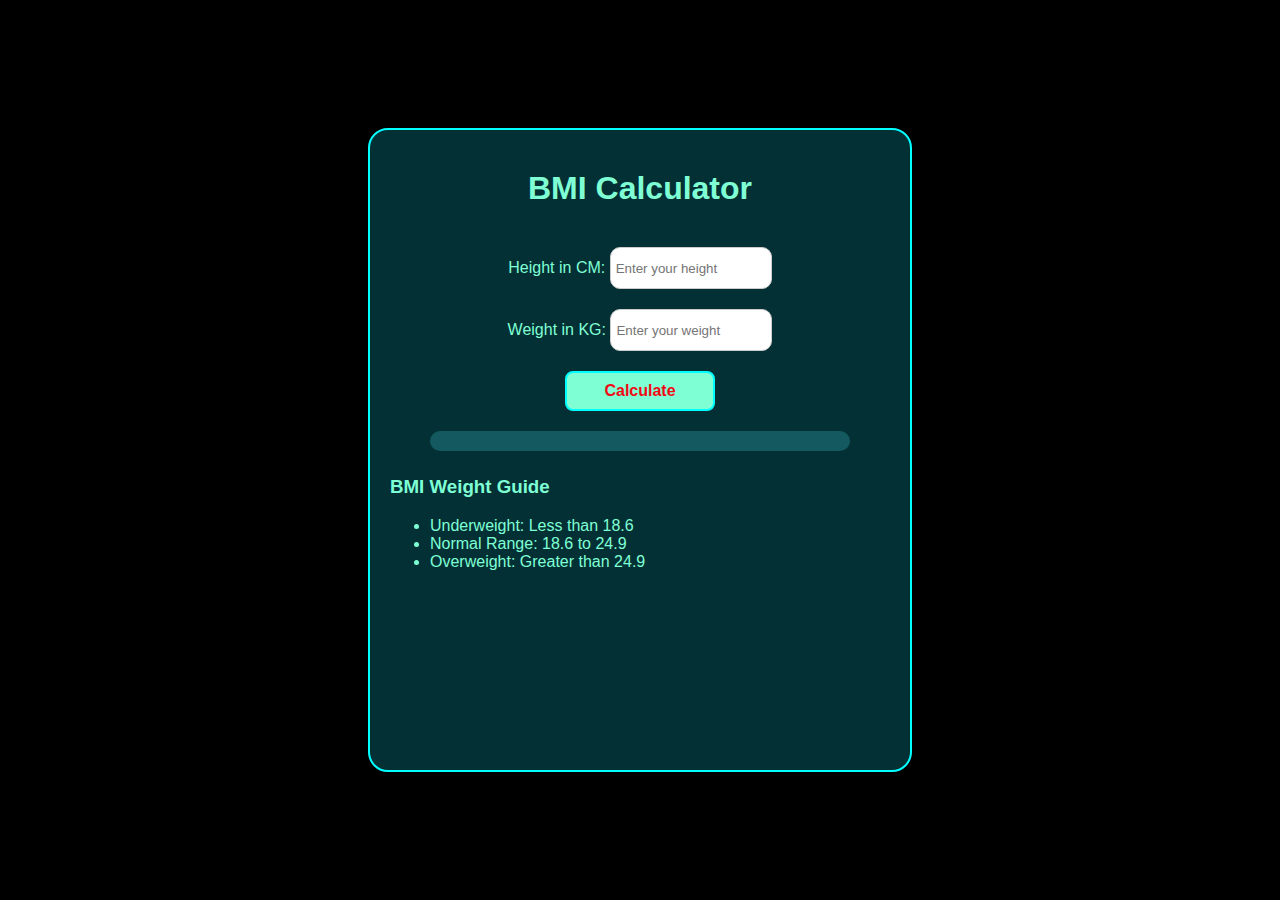
<file: BMI_calculator/index.html>
<!DOCTYPE html>
<html lang="en">
  <head>
    <meta charset="UTF-8" />
    <meta name="viewport" content="width=device-width, initial-scale=1.0" />
    <meta http-equiv="X-UA-Compatible" content="ie=edge" />
    <link rel="stylesheet" href="styles.css" />

    <title>BMI Calculator</title>
  </head>
  <body class="body">
    <div class="container">
      <h1>BMI Calculator</h1>
      <form id="bmi-form">
        <div class="form-group">
          <label for="height">Height in CM: </label>
          <input
            type="number"
            id="height"
            placeholder="Enter your height"
            required
          />
        </div>
        <div class="form-group">
          <label for="weight">Weight in KG: </label>
          <input
            type="number"
            id="weight"
            placeholder="Enter your weight"
            required
          />
        </div>
        <button type="submit">Calculate</button>
        <div id="results" aria-live="polite"></div>
        <div id="weight-guide">
          <h3>BMI Weight Guide</h3>
          <ul>
            <li>Underweight: Less than 18.6</li>
            <li>Normal Range: 18.6 to 24.9</li>
            <li>Overweight: Greater than 24.9</li>
          </ul>
        </div>
      </form>
    </div>
  </body>
  <script src="script.js"></script>
</html>
</file>
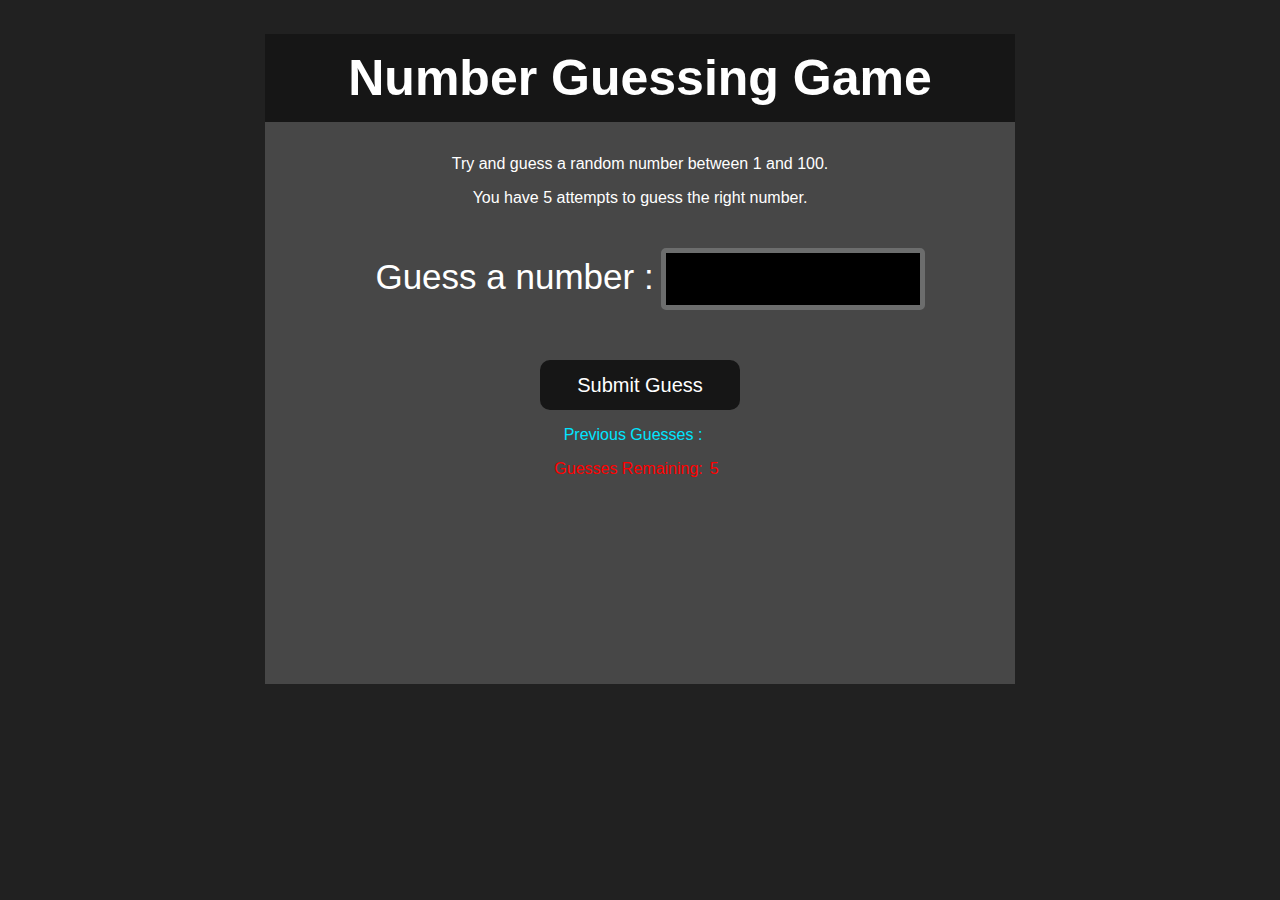
<file: NumberQuest/index.html>
<!DOCTYPE html>
<html lang="en">
  <head>
    <meta charset="UTF-8" />
    <meta name="viewport" content="width=device-width, initial-scale=1.0" />
    <meta http-equiv="X-UA-Compatible" content="ie=edge" />
    <title>Number Guessing Game</title>
    <link rel="stylesheet" href="styles.css" />
    <!-- <link rel="stylesheet" href="../styles.css" /> -->
  </head>

  <body style="background-color: #212121; color: #fff">
    <!-- <nav>
      <a href="/" aria-current="page">Home</a>
      <a href="https://www.youtube.com/@chaiaurcode" target="_blank"
        >YouTube Channel</a
      >
    </nav> -->

    <div id="wrapper">
      <h1>Number Guessing Game</h1>
      <p>Try and guess a random number between 1 and 100.</p>
      <p>You have 5 attempts to guess the right number.</p>

      <form class="form">
        <label for="guessField" id="guess">Guess a number :</label>
        <input
          type="number"
          id="guessField"
          class="guessField"
          min="1"
          max="100"
        />
        <input
          type="submit"
          id="subt"
          value="Submit Guess"
          class="guessSubmit"
        />
      </form>

      <div class="resultParas">
        <p style="color: rgb(0, 229, 255)">
          Previous Guesses :<span class="guesses"></span>
        </p>
        <p style="color: red">
          Guesses Remaining:<span class="lastResult">5</span>
        </p>
        <p class="lowOrHi"></p>
      </div>
    </div>

    <script src="script.js"></script>
  </body>
</html>
</file>
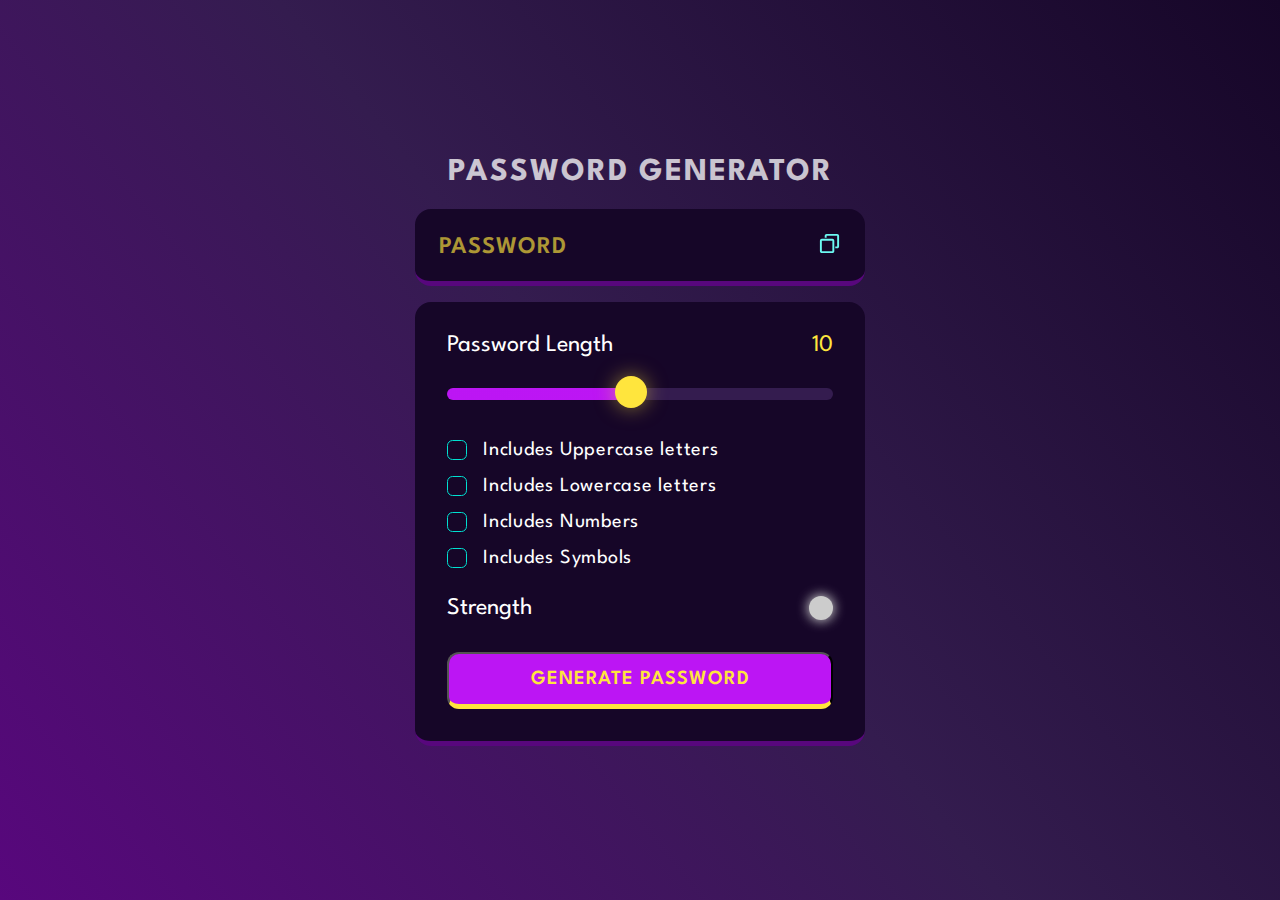
<file: password_generator/index.html>
<!DOCTYPE html>
<html lang="en">
  <head>
    <meta charset="UTF-8" />
    <meta http-equiv="X-UA-Compatible" content="IE=edge" />
    <meta name="viewport" content="width=device-width, initial-scale=1.0" />
    <title>password_Generator</title>
    <link rel="preconnect" href="https://fonts.googleapis.com" />
    <link rel="preconnect" href="https://fonts.gstatic.com" crossorigin />
    <link
      href="https://fonts.googleapis.com/css2?family=League+Spartan:wght@100;200;300;400;600&display=swap"
      rel="stylesheet"
    />
    <link rel="stylesheet" href="styles.css" />
  </head>
  <body>
    <div class="container">
      <h1>Password Generator</h1>

      <div class="display-container">
        <input
          readonly
          placeholder="Password"
          class="display"
          data-passwordDisplay
        />

        <button class="copyBtn" data-copy>
          <span class="tooltip" data-copyMsg></span>
          <img src="./assets/copy.svg" alt="copy" width="23" height="23" />
        </button>
      </div>

      <div class="input-container">
        <!--password length section-->
        <div class="length-container">
          <p>Password Length</p>
          <p data-lengthNumber>0</p>
        </div>

        <!--slider-->
        <input
          type="range"
          min="1"
          max="20"
          class="slider"
          step="1"
          data-lengthSlider
        />

        <!-- checkboxes-->
        <div class="check">
          <input type="checkbox" id="uppercase" />
          <label for="uppercase">Includes Uppercase letters</label>
        </div>

        <div class="check">
          <input type="checkbox" id="lowercase" />
          <label for="lowercase">Includes Lowercase letters</label>
        </div>

        <div class="check">
          <input type="checkbox" id="numbers" />
          <label for="numbers">Includes Numbers </label>
        </div>

        <div class="check">
          <input type="checkbox" id="symbols" />
          <label for="symbols">Includes Symbols </label>
        </div>

        <!-- strength section-->
        <div class="strength-container">
          <p>Strength</p>
          <div class="indicator" data-indicator></div>
        </div>

        <!-- generate password-->
        <button class="generateButton">Generate Password</button>
      </div>
    </div>
    <script src="script.js"></script>
  </body>
</html>
</file>
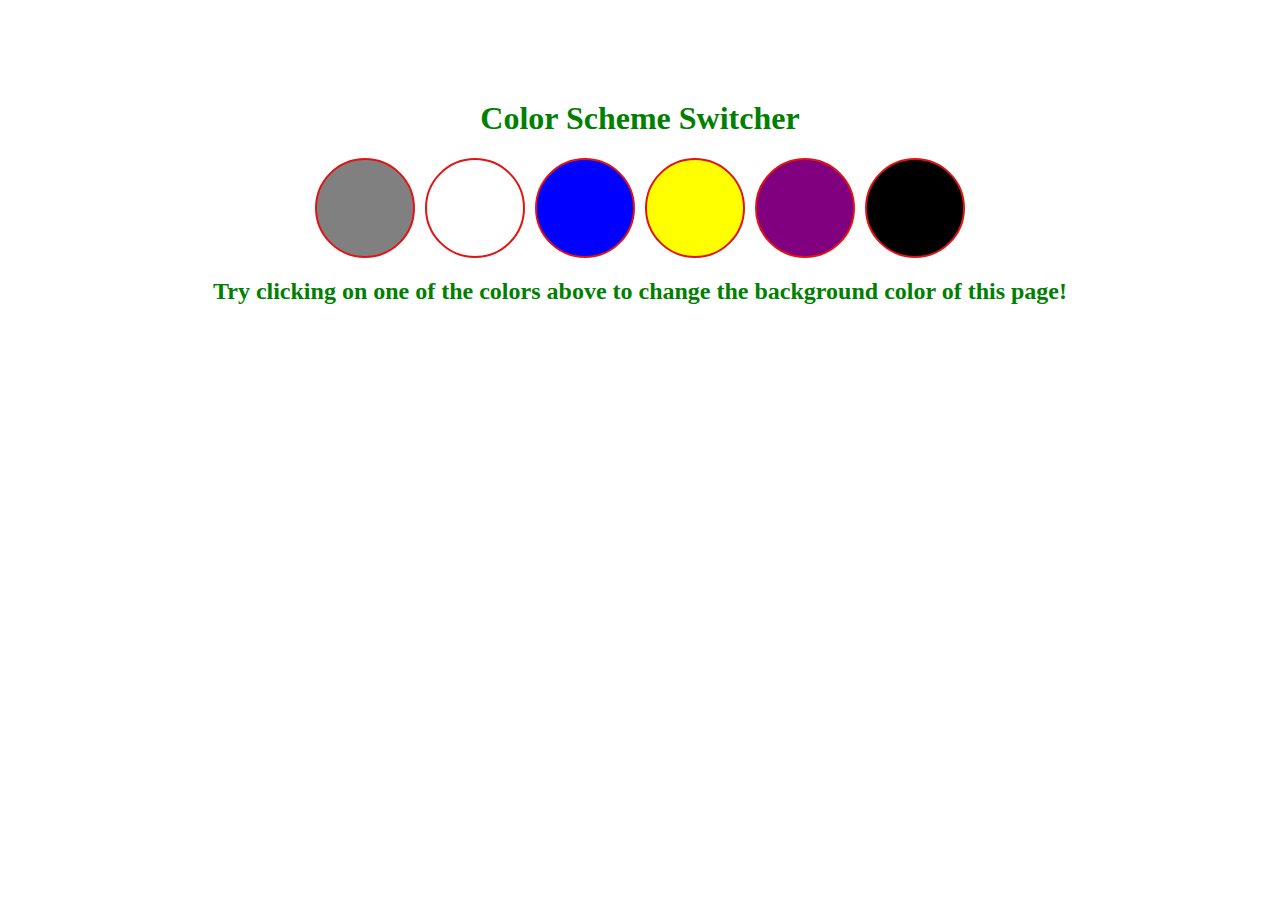
<file: theme_changer/index.html>
<!DOCTYPE html>
<html lang="en">
  <head>
    <meta charset="UTF-8" />
    <meta name="viewport" content="width=device-width, initial-scale=1.0" />
    <meta http-equiv="X-UA-Compatible" content="ie=edge" />
    <link rel="stylesheet" href="styles.css" />
    <title>Background Color Switcher</title>
  </head>
  <body>
    <div class="canvas">
      <h1>Color Scheme Switcher</h1>
      <div class="button-container">
        <button
          class="button"
          id="grey"
          aria-label="Switch to grey background"
        ></button>
        <button
          class="button"
          id="white"
          aria-label="Switch to white background"
        ></button>
        <button
          class="button"
          id="blue"
          aria-label="Switch to blue background"
        ></button>
        <button
          class="button"
          id="yellow"
          aria-label="Switch to yellow background"
        ></button>
        <button
          class="button"
          id="purple"
          aria-label="Switch to purple background"
        ></button>
        <button
          class="button"
          id="black"
          aria-label="Switch to black background"
        ></button>
      </div>
      <h2>
        Try clicking on one of the colors above
        <span>to change the background color of this page!</span>
      </h2>
    </div>
    <script src="script.js"></script>
  </body>
</html>
</file>
<file: BMI_calculator/styles.css>
body {
  background-color: black;
  box-sizing: border-box;
  height: 100vh;
  width: 100vw;
  margin: 0;
  display: flex;
  justify-content: center;
  align-items: center;
  font-family: Arial, sans-serif;
}

.container {
  width: 500px;
  min-height: 600px;
  padding: 20px;
  border-radius: 20px;
  background-color: #033034;
  color: aquamarine;
  border: 2px solid aqua;
  text-align: center;
  box-shadow: 0 4px 8px rgba(0, 0, 0, 0.5);
}

#height,
#weight {
  width: 150px;
  height: 30px;
  margin-top: 20px;
  border-radius: 10px;
  border: 1px solid #ccc;
  padding: 5px;
}

#weight-guide {
  margin-top: 25px;
  text-align: left;
}

#results {
  font-size: 1.5rem;
  font-family: Georgia, "Times New Roman", Times, serif;
  font-weight: 600;
  margin: 20px auto;
  padding: 10px;
  background-color: #14595f;
  border-radius: 20px;
  color: aquamarine;
  max-width: 80%;
  text-align: center;
}

button {
  width: 150px;
  height: 40px;
  margin-top: 20px;
  background-color: aquamarine;
  padding: 5px 10px;
  border-radius: 8px;
  color: #f10915;
  font-weight: 600;
  border: 2px solid aqua;
  font-size: 1rem;
  cursor: pointer;
  transition: background-color 0.3s, transform 0.2s;
}

button:hover {
  background-color: #d4f0f0;
  transform: scale(1.05);
}

h1 {
  margin: 0;
  padding: 20px 0;
}
</file>
<file: NumberQuest/styles.css>
html {
  font-family: sans-serif;
}

body {
  width: 100%;
  max-width: 750px;
  min-width: 480px;
  margin: 0 auto;
  background-color: black;
}

#wrapper {
  box-sizing: border-box;
  text-align: center;
  width: 100%;
  max-width: 180vw;
  height: 650px;
  background-color: #474747;
  color: #fff;
  font-size: 25px;
}

h1 {
  background-color: #161616;
  color: #fff;
  text-align: center;
  padding: 15px 0;
}

p {
  font-size: 16px;
  text-align: center;
}

#guess {
  font-size: 35px;
  margin-top: 120px;
  margin-left: 20px;
  color: #fff;
}

#guessField {
  width: 100%;
  max-width: 250px;
  height: 50px;
  font-size: 30px;
  border: 5px solid #6c6d6d;
  border-radius: 5px;
  text-align: center;
  margin-top: 25px;
  margin-left: px;
  background-color: black;
  color: aqua;
}

#subt {
  background-color: #161616;
  color: #ffffff;
  width: 100%;
  max-width: 200px;
  height: 50px;
  border-radius: 10px;
  font-size: 20px;
  border-style: none;
  margin-top: 50px;
}

button {
  background-color: #141414;
  color: #fff;
  width: 100%;
  max-width: 250px;
  height: 50px;
  border-radius: 25px;
  font-size: 30px;
  border-style: none;
  margin-top: 30px;
}

.lastResult,
.guesses {
  color: red;
  padding: 7px;
}

.guesses {
  /* background-color: #7a7a7a; */
  color: rgb(0, 229, 255);
}
</file>
<file: password_generator/styles.css>
*,
*::before,
*::after {
  margin: 0;
  padding: 0;
  box-sizing: border-box;
  font-family: "League Spartan", sans-serif;
}

:root {
  --dk-violet: hsl(268, 75%, 9%);
  --lt-violet: hsl(268, 47%, 21%);
  --lt-violet2: hsl(281, 89%, 26%);
  --vb-violet: hsl(285, 91%, 52%);
  --vb-violet2: hsl(290, 70%, 36%);

  --vb-yellow: hsl(52, 100%, 62%);

  --pl-white: hsl(0, 0%, 100%);

  --vb-cyan: hsl(176, 100%, 44%);
  --vb-cyan2: hsl(177, 92%, 70%);
  --dk-text: hsl(198, 20%, 13%);
}

body {
  width: 100vw;
  height: 100vh;
  display: flex;
  flex-direction: column;
  align-items: center;
  justify-content: center;
  background: linear-gradient(
    231deg,
    rgba(22, 6, 40, 1) 0%,
    rgba(52, 28, 79, 1) 50%,
    rgba(88, 7, 125, 1) 100%
  );
}

.container {
  width: 90%;
  max-width: 450px;
}

h1 {
  color: var(--pl-white);
  opacity: 0.75;
  text-transform: uppercase;
  letter-spacing: 2px;
  text-align: center;
  line-height: 1.2;
}

.display-container {
  position: relative;
  background-color: var(--dk-violet);
  border-radius: 1rem;
  border-bottom: 0.35rem solid var(--lt-violet2);
  margin: 1rem 0;
  padding-top: 0.35rem;
}

.display {
  width: 100%;
  background-color: transparent;
  padding: 1.15rem 1rem;
  color: var(--vb-yellow);
  font-weight: 600;
  font-size: 1.5rem;
  line-height: 30px;
  letter-spacing: 1px;
  padding-right: 3.25rem;
  border: none;
}

.display::placeholder {
  position: absolute;
  top: 50%;
  left: 1.5rem;
  font-size: 1.5rem;
  line-height: 30px;
  color: var(--vb-yellow);
  opacity: 0.65;
  text-transform: uppercase;
  transform: translateY(-50%);
}

.display-container button {
  position: absolute;
  top: 50%;
  right: 1.5rem;
  transform: translateY(-50%);
}

.input-container {
  width: 100%;
  background-color: var(--dk-violet);
  border-radius: 1rem;
  padding: 2rem;
  border-bottom: 0.35rem solid var(--lt-violet2);
}

.length-container {
  display: flex;
  justify-content: space-between;
  align-items: center;
}

.length-container p:nth-child(1) {
  color: var(--pl-white);
  font-size: 1.5rem;
}

.length-container p:nth-child(2) {
  color: var(--vb-yellow);
  font-size: 1.5rem;
}

.strength-container {
  display: flex;
  justify-content: space-between;
  align-items: center;
  margin-top: 1.75rem;
  margin-bottom: 2rem;
}

.strength-container p {
  color: var(--pl-white);
  font-size: 1.5rem;
}

.indicator {
  width: 1.5rem;
  height: 1.5rem;
  border-radius: 50%;
}

.generateButton {
  width: 100%;
  padding: 1rem 0;
  background-color: var(--vb-violet);
  text-align: center;
  border-radius: 0.75rem;
  border-bottom: 0.35rem solid var(--vb-yellow);
  text-transform: uppercase;
  letter-spacing: 1px;
  color: var(--vb-yellow);
  font-weight: 600;
  font-size: 1.25rem;
}

.check {
  display: flex;
  align-items: center;
  margin: 1rem 0;
  gap: 0 1rem;
}

.check input {
  appearance: none;
  width: 20px;
  height: 20px;
  border: 1px solid var(--vb-cyan);
  cursor: pointer;
  position: relative;
  border-radius: 0.35rem;
}

.check input:checked {
  background-color: var(--vb-cyan);
}

.check input:checked::before {
  content: "✔";
  position: absolute;
  color: var(--dk-text);
  font-size: 1.05rem;
  font-weight: 600;
  left: 50%;
  top: -3.5px;
  transform: translateX(-50%) translateY(10%);
}

.check label {
  color: var(--pl-white);
  font-size: 1.25rem;
  letter-spacing: 0.75px;
}

.copyBtn {
  background-color: transparent;
  border: none;
  outline: none;
}

.tooltip {
  position: absolute;
  background-color: var(--vb-violet2);
  color: var(--vb-yellow);
  font-size: 1.25rem;
  top: -35px;
  left: -25px;
  padding: 5px 10px;
  border-radius: 1rem;
  opacity: 0;
  transform: scale(0);
  transform-origin: bottom;
  transition: all 250ms ease-in-out;
}

.tooltip.active {
  opacity: 1;
  transform: scale(1);
}

.slider {
  appearance: none;
  width: 100%;
  height: 0.75rem;
  cursor: pointer;
  background-color: var(--lt-violet);
  border-radius: 1rem;
  margin-top: 2rem;
  margin-bottom: 1.5rem;
  background-image: linear-gradient(var(--vb-violet), var(--vb-violet));
  background-repeat: no-repeat;
  border: none;
  outline: none;
  z-index: -1;
}

.slider::-webkit-slider-thumb {
  position: relative;
  z-index: 1;
  appearance: none;
  height: 2rem;
  width: 2rem;
  border-radius: 50%;
  background-color: var(--vb-yellow);
  cursor: pointer;
  margin-top: -3px;
  box-shadow: 0px 0px 20px 0px rgba(255, 229, 61, 0.5);
  transition: all 100ms ease-in;
}

.slider:focus {
  outline: 3px solid var(--vb-yellow);
}

.slider::-webkit-slider-thumb:hover {
  outline: 2px solid var(--vb-yellow);
  background-color: var(--dk-violet);
  box-shadow: 0px 0px 25px 5px rgba(255, 229, 61, 0.8);
}

/*For mozilla firefox refer below code */

/* .slider::-moz-range-thumb {
    position: relative;
    z-index: 1;
    appearance: none;
    height: 2rem;
    width: 2rem;
    border-radius: 50%;
    background: var(--vb-yellow);
    box-shadow: 0px 0px 20px 0px rgba(255, 229, 61, 0.50);
    cursor: pointer;
  }
  
  .slider::-moz-range-thumb:hover {
    outline: 2px solid var(--vb-yellow);
    background-color: var(--dk-violet);
    box-shadow: 0px 0px 25px 5px rgba(255, 229, 61, 0.80);
  } */
</file>
<file: theme_changer/styles.css>
html {
  margin: 0;
}

.canvas {
  margin: 100px auto;
  width: 80%;
  text-align: center;
  color: green;
}

.button-container {
  display: flex;
  justify-content: center;
  gap: 10px;
  margin-top: 20px;
}

.button {
  width: 100px;
  height: 100px;
  border: 2px solid rgb(227, 19, 19);
  border-radius: 50%;
  cursor: pointer;
}

#grey {
  background-color: grey;
}

#white {
  background-color: white;
}

#blue {
  background-color: blue;
}

#yellow {
  background-color: yellow;
}

#purple {
  background-color: purple;
}

#black {
  background-color: black;
}
</file>
